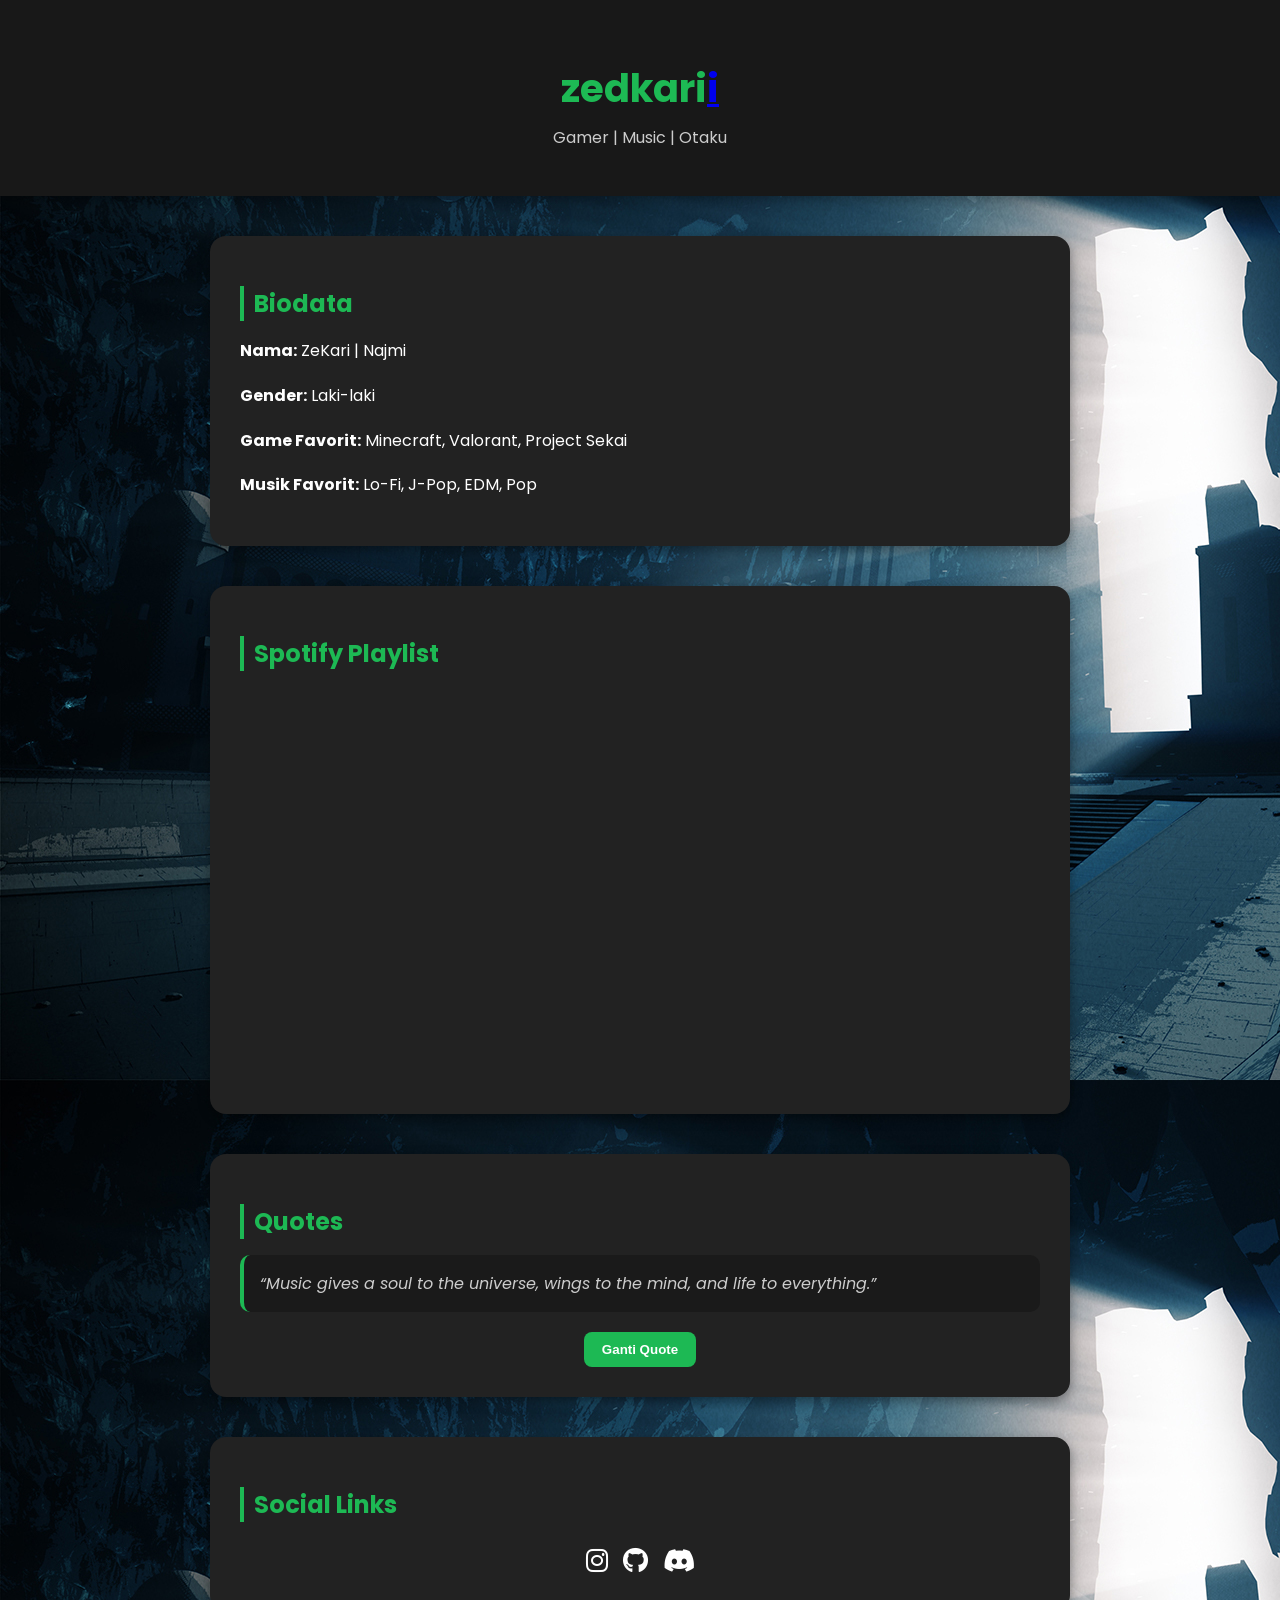
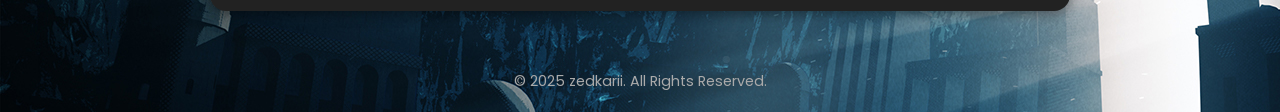
<file: index.html>
<!DOCTYPE html>
<html lang="id">
<head>
  <meta charset="UTF-8" />
  <meta name="viewport" content="width=device-width, initial-scale=1.0">
  <title>About Me - zedkarii</title>
  <link rel="stylesheet" href="style.css">
  <link rel="icon" type="image/x-icon" href="favicon.ico">
  <link rel="stylesheet" href="https://cdnjs.cloudflare.com/ajax/libs/font-awesome/6.6.0/css/all.min.css">
</head>
<body>
  <header>
    <h1>zedkari<a href="https://github.com/zekarii/about/blob/main/U2FsdGVkX1%2BPxTSbEIcA%2BIh1GFYvVOmscn8nX1fbN%2BX0sOFGdURC6Kb6%2BN9emWIb">i</a></h1>
    <p>Gamer | Music | Otaku</p>
  </header>

  <section id="biodata">
    <h2>Biodata</h2>
    <div class="info">
      <p><strong>Nama:</strong> ZeKari | Najmi</p>
      <p><strong>Gender:</strong> Laki-laki</p>
      <p><strong>Game Favorit:</strong> Minecraft, Valorant, Project Sekai</p>
      <p><strong>Musik Favorit:</strong> Lo-Fi, J-Pop, EDM, Pop</p>
    </div>
  </section>

  <section id="spotify">
    <h2>Spotify Playlist</h2>
    <iframe style="border-radius:12px" 
      src="https://open.spotify.com/embed/playlist/1NXN0kEjxLQ2CAGjPa9HG4?utm_source=generator" 
      allow="autoplay; clipboard-write; encrypted-media; fullscreen; picture-in-picture" loading="lazy">
    </iframe>
  </section>

  <section id="quotes">
    <h2>Quotes</h2>
    <div class="quote-box" id="quoteBox">
      “Music gives a soul to the universe, wings to the mind, and life to everything.”
    </div>
    <button id="quoteBtn">Ganti Quote</button>
  </section>

  <section id="socials">
    <h2>Social Links</h2>
    <div class="socials">
      <a href="https://instagram.com/naj_sixth" target="_blank"><i class="fa-brands fa-instagram"></i></a>
      <a href="https://github.com/zedkarii" target="_blank"><i class="fa-brands fa-github"></i></a>
      <a href="https://discord.gg/r2uyN2M6KC" target="_blank"><i class="fa-brands fa-discord"></i></a>
    </div>
  </section>

  <footer>
    © 2025 zedkarii. All Rights Reserved.
  </footer>

  <script src="script.js"></script>
</body>
</html>
</file>
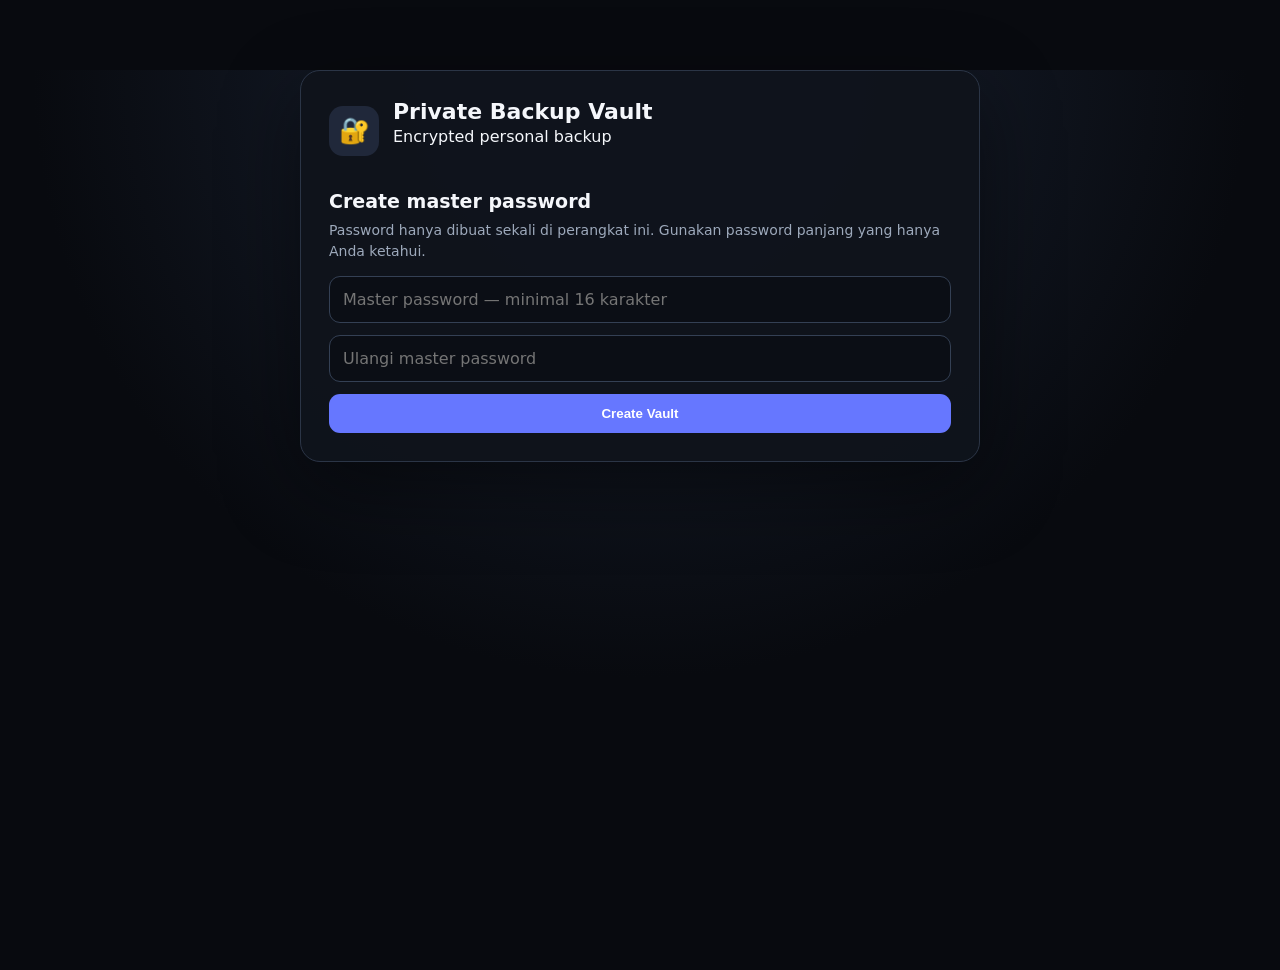
<file: backup-codes/index.html>
<!doctype html>
<html lang="id">
<head>
  <meta charset="UTF-8">
  <meta name="viewport" content="width=device-width, initial-scale=1.0">
  <meta name="description" content="Private encrypted backup vault">
  <title>Private Backup Vault</title>
  <link rel="stylesheet" href="style.css">
</head>
<body>
  <main class="app">
    <section class="card">
      <header>
        <div class="icon">🔐</div>
        <div>
          <h1>Private Backup Vault</h1>
          <p>Encrypted personal backup</p>
        </div>
      </header>

      <div id="message" class="message"></div>

      <section id="setup">
        <h2>Create master password</h2>
        <p class="hint">
          Password hanya dibuat sekali di perangkat ini.
          Gunakan password panjang yang hanya Anda ketahui.
        </p>

        <input id="newPassword" type="password"
          placeholder="Master password — minimal 16 karakter"
          autocomplete="new-password">

        <input id="confirmPassword" type="password"
          placeholder="Ulangi master password"
          autocomplete="new-password">

        <button id="createBtn">Create Vault</button>
      </section>

      <section id="unlock" class="hidden">
        <h2>Unlock vault</h2>
        <p class="hint">Masukkan master password untuk membuka backup.</p>

        <input id="password" type="password"
          placeholder="Master password"
          autocomplete="current-password">

        <button id="unlockBtn">Unlock</button>
      </section>

      <section id="vault" class="hidden">
        <div class="vault-top">
          <div>
            <h2>Encrypted Backup</h2>
            <p class="hint">Data didekripsi hanya di browser Anda.</p>
          </div>
          <button id="lockBtn" class="small secondary">Lock</button>
        </div>

        <textarea id="backup"
          placeholder="Masukkan Google backup codes Anda di sini..."></textarea>

        <div class="buttons">
          <button id="saveBtn">Encrypt & Save</button>
          <button id="exportBtn" class="secondary">Export Encrypted Backup</button>
          <button id="importBtn" class="secondary">Import Encrypted Backup</button>
          <button id="deleteBtn" class="danger">Delete Backup</button>
        </div>

        <input id="fileInput" type="file" accept=".json" hidden>

        <div class="warning">
          <strong>Penting:</strong> backup terenkripsi disimpan di browser.
          Untuk membuka backup yang sama di komputer lain, gunakan
          <strong>Export Encrypted Backup</strong> lalu Import file tersebut
          di komputer lain. Jangan upload plaintext backup ke GitHub.
        </div>
      </section>
    </section>
  </main>

  <script src="app.js"></script>
</body>
</html>
</file>
<file: style.css>
@import url('https://fonts.googleapis.com/css2?family=Poppins:wght@300;500;700&display=swap');

body {
  font-family: 'Poppins', sans-serif;
  background-image: url("background-img.jpg");
  color: #fff;
  margin: 0;
  padding: 0;
}

header {
  text-align: center;
  padding: 60px 20px 30px;
  background: #181818;
  box-shadow: 0 4px 12px rgba(0,0,0,0.3);
}

header h1 {
  font-size: 2.4rem;
  margin: 0;
  color: #1DB954;
}

header p {
  color: #ccc;
  margin-top: 8px;
  font-size: 1rem;
}

section {
  max-width: 800px;
  margin: 40px auto;
  background: #222;
  border-radius: 16px;
  padding: 30px;
  box-shadow: 0 4px 12px rgba(0,0,0,0.4);
}

h2 {
  color: #1DB954;
  border-left: 4px solid #1DB954;
  padding-left: 10px;
  margin-bottom: 16px;
}

.info {
  line-height: 1.8;
}

iframe {
  width: 100%;
  height: 380px;
  border-radius: 12px;
  border: none;
  margin-top: 10px;
}

.socials {
  display: flex;
  justify-content: center;
  gap: 15px;
  margin-top: 20px;
}

.socials a {
  color: white;
  font-size: 1.6rem;
  transition: color 0.3s;
}

.socials a:hover {
  color: #1DB954;
}

footer {
  text-align: center;
  padding: 20px;
  color: #aaa;
  font-size: 0.9rem;
  margin-top: 40px;
}

.quote-box {
  background: #1a1a1a;
  border-left: 4px solid #1DB954;
  padding: 16px;
  border-radius: 10px;
  font-style: italic;
  color: #ccc;
}

button {
  display: block;
  margin: 20px auto 0;
  background: #1DB954;
  border: none;
  padding: 10px 18px;
  border-radius: 8px;
  color: white;
  cursor: pointer;
  font-weight: 600;
  transition: 0.3s;
}

button:hover {
  background: #17a74a;
}

@media (max-width: 600px) {
  header h1 { font-size: 2rem; }
  section { margin: 20px; padding: 20px; }
}
</file>
<file: backup-codes/style.css>
:root {
  color-scheme: dark;
  font-family: Inter, system-ui, -apple-system, BlinkMacSystemFont, "Segoe UI", sans-serif;
  background: #080a0f;
  color: #f5f7fb;
}

* { box-sizing: border-box; }

body {
  margin: 0;
  min-height: 100vh;
  background:
    radial-gradient(circle at 50% 0%, #1b2435 0%, #080a0f 55%);
}

.app {
  width: min(680px, calc(100% - 28px));
  margin: 70px auto;
}

.card {
  background: rgba(15, 19, 28, .96);
  border: 1px solid #2b3546;
  border-radius: 20px;
  padding: 28px;
  box-shadow: 0 25px 80px rgba(0,0,0,.45);
}

header {
  display: flex;
  align-items: center;
  gap: 14px;
  margin-bottom: 28px;
}

.icon {
  width: 50px;
  height: 50px;
  display: grid;
  place-items: center;
  background: #20283a;
  border-radius: 14px;
  font-size: 25px;
}

h1, h2, p { margin-top: 0; }

h1 {
  font-size: 22px;
  margin-bottom: 3px;
}

h2 {
  font-size: 19px;
  margin-bottom: 8px;
}

.hint {
  color: #9da9bb;
  line-height: 1.5;
  font-size: 14px;
}

input,
textarea {
  display: block;
  width: 100%;
  border: 1px solid #344054;
  background: #0b0e15;
  color: #fff;
  border-radius: 11px;
  padding: 13px;
  margin-top: 12px;
  font: inherit;
  outline: none;
}

input:focus,
textarea:focus {
  border-color: #7182ff;
  box-shadow: 0 0 0 3px rgba(113,130,255,.12);
}

textarea {
  min-height: 250px;
  resize: vertical;
  line-height: 1.5;
}

button {
  width: 100%;
  border: 0;
  border-radius: 11px;
  padding: 12px 15px;
  margin-top: 12px;
  background: #6677ff;
  color: white;
  font-weight: 750;
  cursor: pointer;
}

button:hover { filter: brightness(1.08); }

button:disabled {
  opacity: .5;
  cursor: not-allowed;
}

.secondary { background: #252d3b; }
.danger { background: #8e3542; }

.vault-top {
  display: flex;
  justify-content: space-between;
  gap: 15px;
  align-items: flex-start;
}

.small {
  width: auto;
  margin-top: 0;
  padding: 9px 13px;
}

.buttons {
  display: grid;
  grid-template-columns: 1fr 1fr;
  gap: 2px 10px;
}

.message {
  display: none;
  padding: 11px 13px;
  margin-bottom: 18px;
  border-radius: 10px;
  background: #222b3b;
  color: #dce4f2;
  font-size: 14px;
}

.message.show { display: block; }
.message.error { background: #3b2028; color: #ffc7cf; }
.message.ok { background: #193428; color: #c0efd1; }

.warning {
  margin-top: 18px;
  padding: 13px;
  border: 1px solid #3a4353;
  border-radius: 11px;
  color: #aeb8c8;
  font-size: 13px;
  line-height: 1.55;
}

.hidden { display: none !important; }

@media (max-width: 560px) {
  .card { padding: 20px; }
  .buttons { grid-template-columns: 1fr; }
}
</file>
